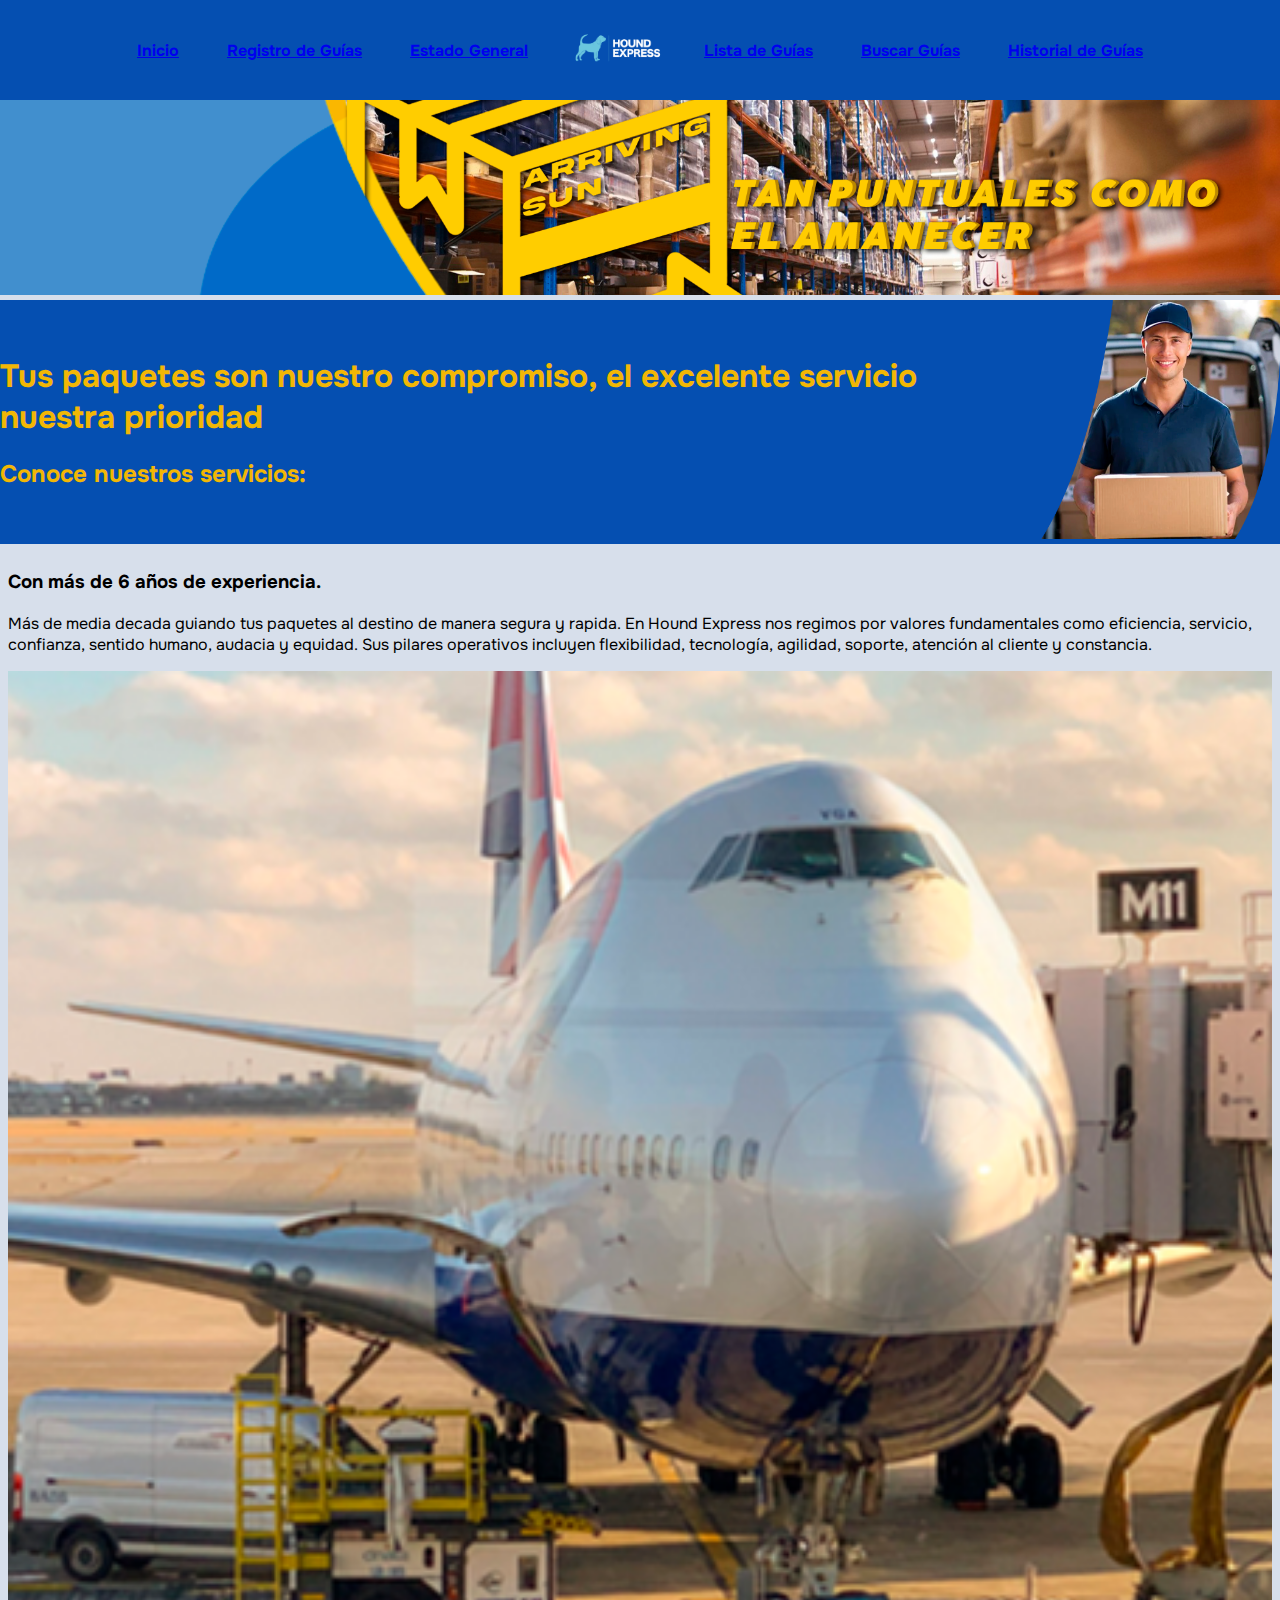
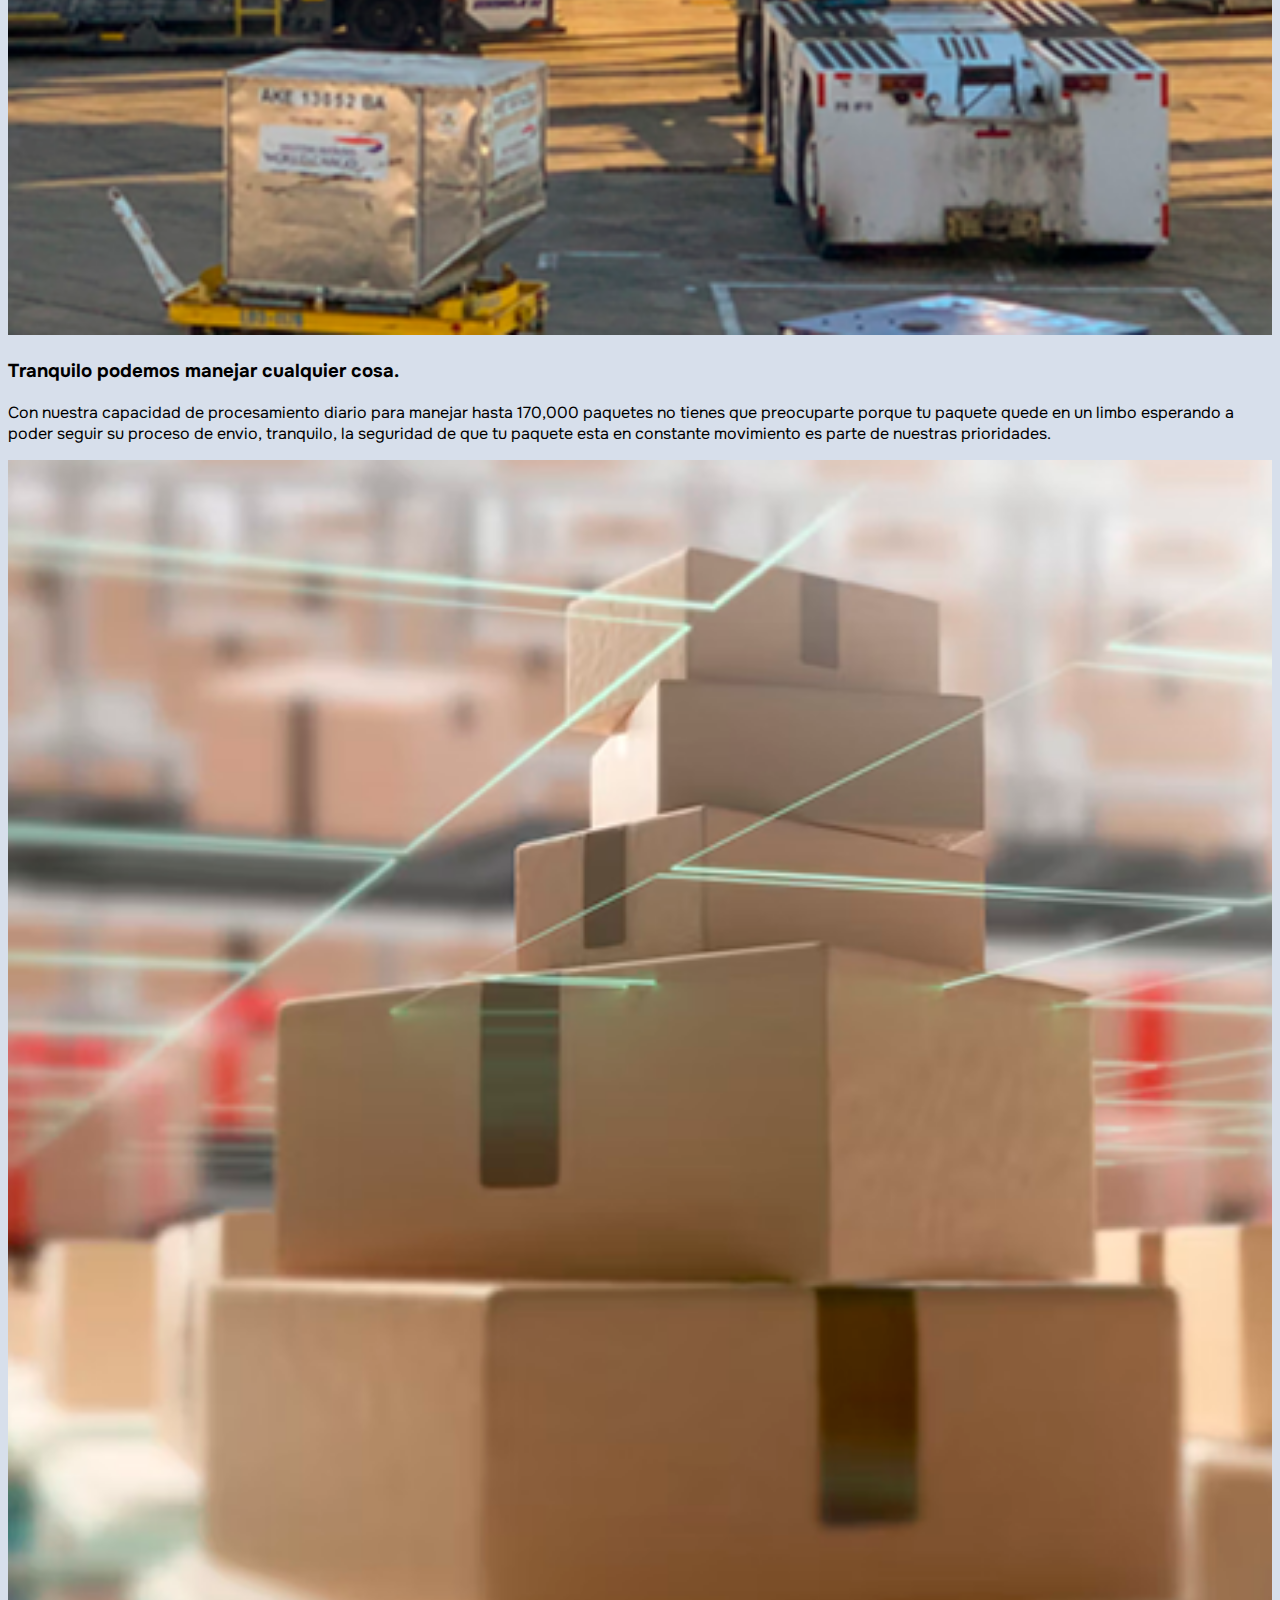
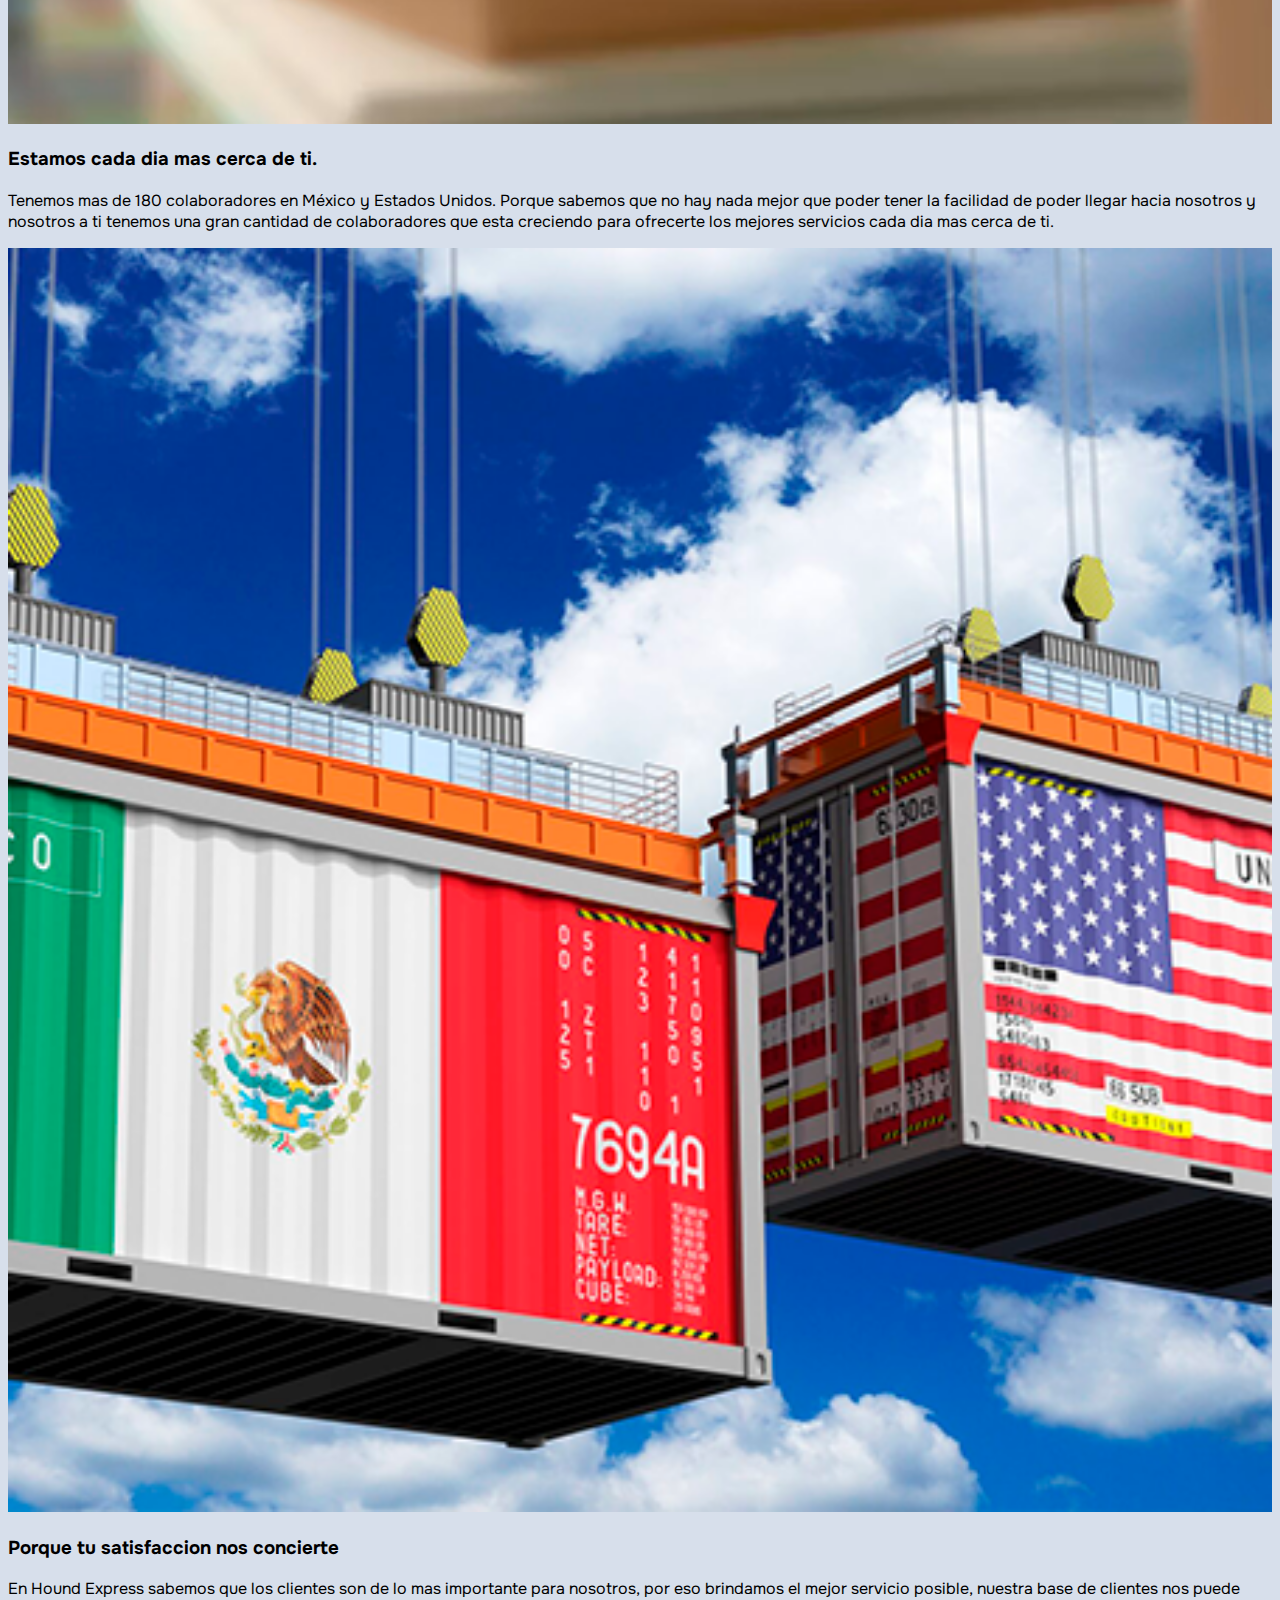
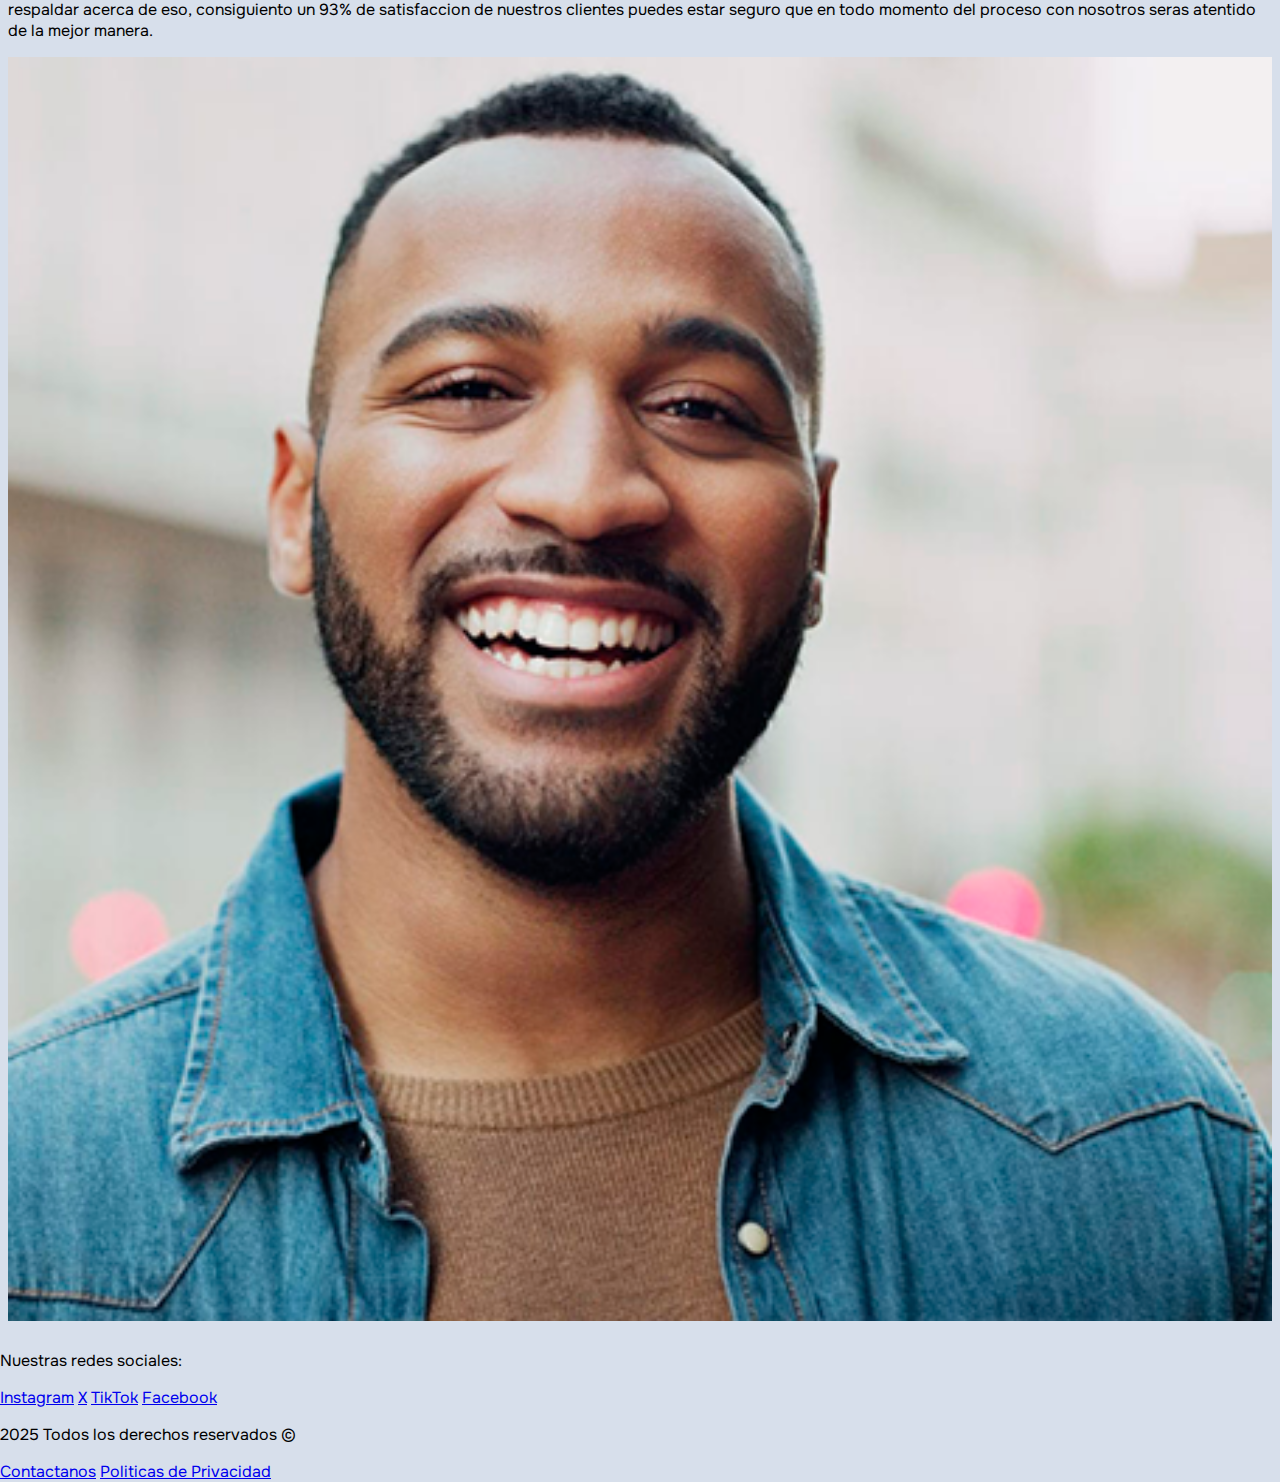
<file: index.html>
<!DOCTYPE html>
<html lang="es">
<head>
    <meta charset="UTF-8">
    <meta name="viewport" content="width=device-width, initial-scale=1.0">
    <link rel="preconnect" href="https://fonts.googleapis.com">
    <link rel="preconnect" href="https://fonts.gstatic.com" crossorigin>
    <link href="https://fonts.googleapis.com/css2?family=Onest:wght@100..900&family=Questrial&display=swap" rel="stylesheet">
    <link rel="stylesheet" href="css/main.css">
    <title>HoundExpress | Inicio</title>
</head>
<body>
    <header>
        <nav>
            <ul>
                <li><a href="index.html">Inicio</a></li>
                <li><a href="guideReg.html">Registro de Guías</a></li>
                <li><a href="genStatus.html">Estado General</a></li>
            </ul>
            <i><a href="index.html"><img src="img/logoLB-HE.png" alt="Hound Express Logo"></a></i>
            <ul>
                <li><a href="guideList.html">Lista de Guías</a></li>
                <li><a href="guideSearch.html">Buscar Guías</a></li>
                <li><a href="guideHistory.html">Historial de Guías</a></li>
            </ul>
        </nav>
    </header>
    <main>
        <div class="mainBanner">
            <img class="mainBanner__image" src="img/banner.png" alt="banner Arriving sun">
        </div>
        <section class="mainTitle">
            <div class="mainTitle__container">
                <div class="mainTitle__text">
                    <h1>Tus paquetes son nuestro compromiso, el excelente servicio nuestra prioridad</h1>
                    <h2>Conoce nuestros servicios:</h2>
                </div>
                <div class="imageContainer">
                    <img class="imageContainer__item" src="img/delivery-man.png" alt="owo">
                </div>
            </div>
        </section>
        <section class="mainContent">
            <article class="homeInfo">
                <div class="homeInfo__flexContainer">
                    <div class="homeInfo__textContainer">
                        <h3 class="homeInfo__title">Con más de 6 años de experiencia.</h3>
                        <p class="homeInfo__text">
                            Más de media decada guiando tus paquetes al destino de manera segura y rapida.
                            En Hound Express nos regimos por valores fundamentales como eficiencia, servicio, confianza, sentido humano, audacia y equidad. Sus pilares operativos incluyen flexibilidad, tecnología, agilidad, soporte, atención al cliente y constancia. </p>
                    </div>
                    <img src="img/aeroplane.png" alt="Avion con paquetes">
                </div>
            </article>
            <article class="homeInfo">
                <div class="homeInfo__flexContainer">
                    <div class="homeInfo__textContainer">
                        <h3 class="homeInfo__title">Tranquilo podemos manejar cualquier cosa.</h3>
                        <p class="homeInfo__text">Con nuestra capacidad de procesamiento diario para manejar hasta 170,000 paquetes no tienes que preocuparte porque tu paquete quede en un limbo esperando a poder seguir su proceso de envio, tranquilo, la seguridad de que tu paquete esta en constante movimiento es parte de nuestras prioridades.</p>
                    </div>
                    <img src="img/perform.png" alt="Paquetes en linea de transporte">
                </div>
            </article>
            <article class="homeInfo">
                <div class="homeInfo__flexContainer">
                    <div class="homeInfo__textContainer">
                        <h3 class="homeInfo__title">Estamos cada dia mas cerca de ti.</h3>
                        <p class="homeInfo__text">Tenemos mas de 180 colaboradores en México y Estados Unidos. Porque sabemos que no hay nada mejor que poder tener la facilidad de poder llegar hacia nosotros y nosotros a ti tenemos una gran cantidad de colaboradores que esta creciendo para ofrecerte los mejores servicios cada dia mas cerca de ti.</p>
                    </div>
                    <img src="img/mexico-usa.png" alt="Imagen de Mexico y USA">
                </div>
            </article>
            <article class="homeInfo">
                <div class="homeInfo__flexContainer">
                    <div class="homeInfo__textContainer">
                        <h3 class="homeInfo__title">Porque tu satisfaccion nos concierte</h3>
                        <p class="homeInfo__text">En Hound Express sabemos que los clientes son de lo mas importante para nosotros, por eso brindamos el mejor servicio posible, nuestra base de clientes nos puede respaldar acerca de eso, consiguiento un 93% de satisfaccion de nuestros clientes puedes estar seguro que en todo momento del proceso con nosotros seras atentido de la mejor manera.</p>
                    </div>
                    <img src="img/happy-client.png" alt="Persona Feliz">
                </div>
            </article>
        </section>
    </main>
    <footer>
        <div class="socialNetworks">
            <p>Nuestras redes sociales:</p>
            <a href="#">Instagram</a>
            <a href="#">X</a>
            <a href="#">TikTok</a>
            <a href="#">Facebook</a>
        </div>
        <p>2025 Todos los derechos reservados &copy;</p>
        <div class="contactUs">
            <a href="#">Contactanos</a>
            <a href="#">Politicas de Privacidad</a>
        </div>
    </footer>
</body>
</html>
</file>
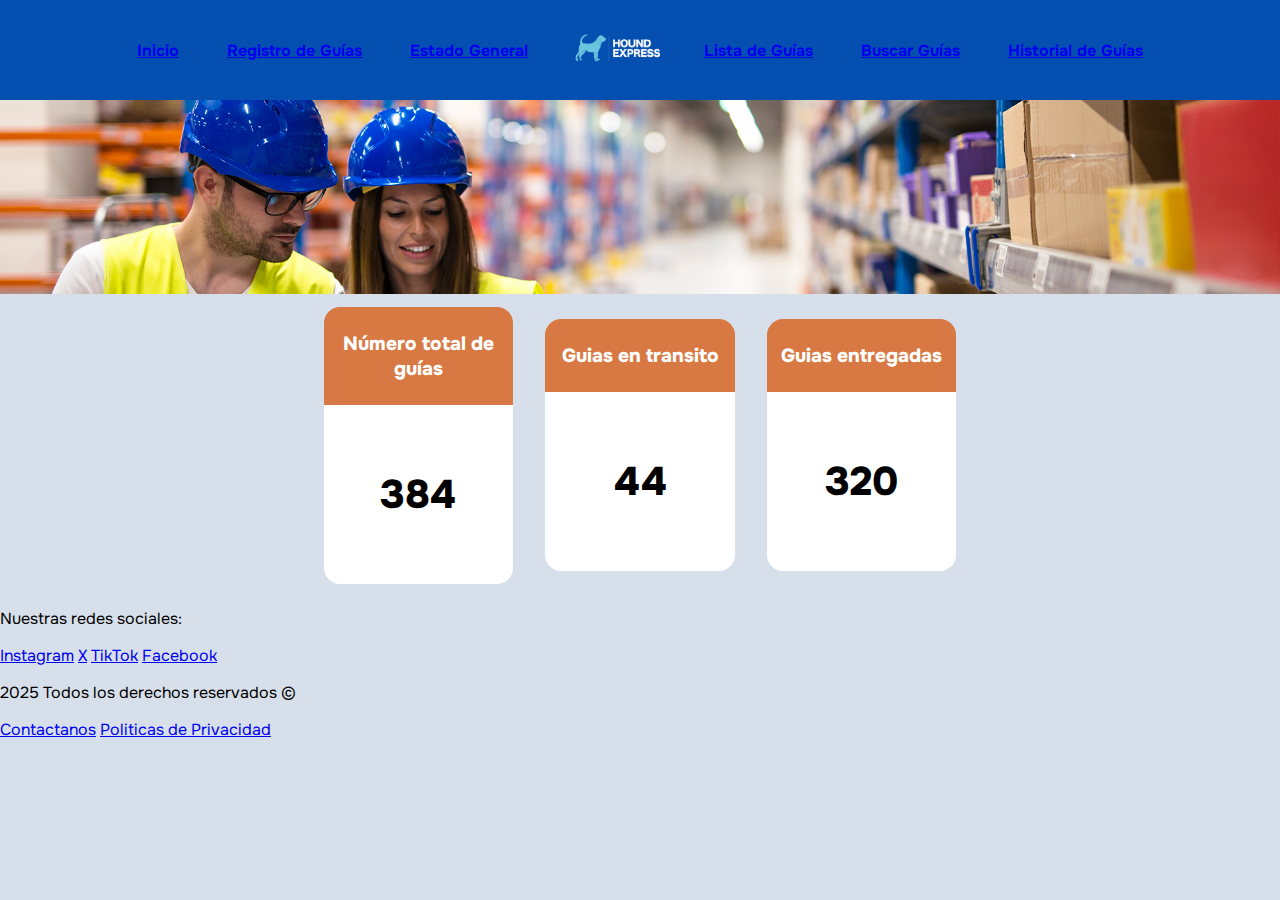
<file: genStatus.html>
<!DOCTYPE html>
<html lang="es">
<head>
    <meta charset="UTF-8">
    <meta name="viewport" content="width=device-width, initial-scale=1.0">
    <link rel="preconnect" href="https://fonts.googleapis.com">
    <link rel="preconnect" href="https://fonts.gstatic.com" crossorigin>
    <link href="https://fonts.googleapis.com/css2?family=Onest:wght@100..900&family=Questrial&display=swap" rel="stylesheet">
    <link rel="stylesheet" href="css/main.css">
    <title> Hound Express | Estado General</title>
</head>
<body>
    <header>
        <nav>
            <ul>
                <li><a href="index.html">Inicio</a></li>
                <li><a href="guideReg.html">Registro de Guías</a></li>
                <li><a href="genStatus.html">Estado General</a></li>
            </ul>
            <i><a href="index.html"><img src="img/logoLB-HE.png" alt="Hound Express Logo"></a></i>
            <ul>
                <li><a href="guideList.html">Lista de Guías</a></li>
                <li><a href="guideSearch.html">Buscar Guías</a></li>
                <li><a href="guideHistory.html">Historial de Guías</a></li>
            </ul>
        </nav>
    </header>
    <main>
        <div class="mainBanner">
            <img class="mainBanner__image" src="img/guideStatus-banner.png" alt="banner Arriving sun">
        </div>
        <section class="mainContent">
            <section>
                <div class="mainItemsContainer">
                    <div class="mainItem">
                        <div class="mainItem__title"><p>Número total de guías</p></div>
                        <div class="mainItem__info"><p>384</p></div>
                    </div>
                    <div class="mainItem">
                        <div class="mainItem__title"><p>Guias en transito</p></div>
                        <div class="mainItem__info"><p>44</p></div>
                    </div>
                    <div class="mainItem">
                        <div class="mainItem__title"><p>Guias entregadas</p></div>
                        <div class="mainItem__info"><p>320</p></div>
                    </div>
                </div>
            </section>
        </section>
    </main>
    <footer>
        <div class="socialNetworks">
            <p>Nuestras redes sociales:</p>
            <a href="#">Instagram</a>
            <a href="#">X</a>
            <a href="#">TikTok</a>
            <a href="#">Facebook</a>
        </div>
        <p>2025 Todos los derechos reservados &copy;</p>
        <div class="contactUs">
            <a href="#">Contactanos</a>
            <a href="#">Politicas de Privacidad</a>
        </div>
    </footer>
</body>
</html>
</file>
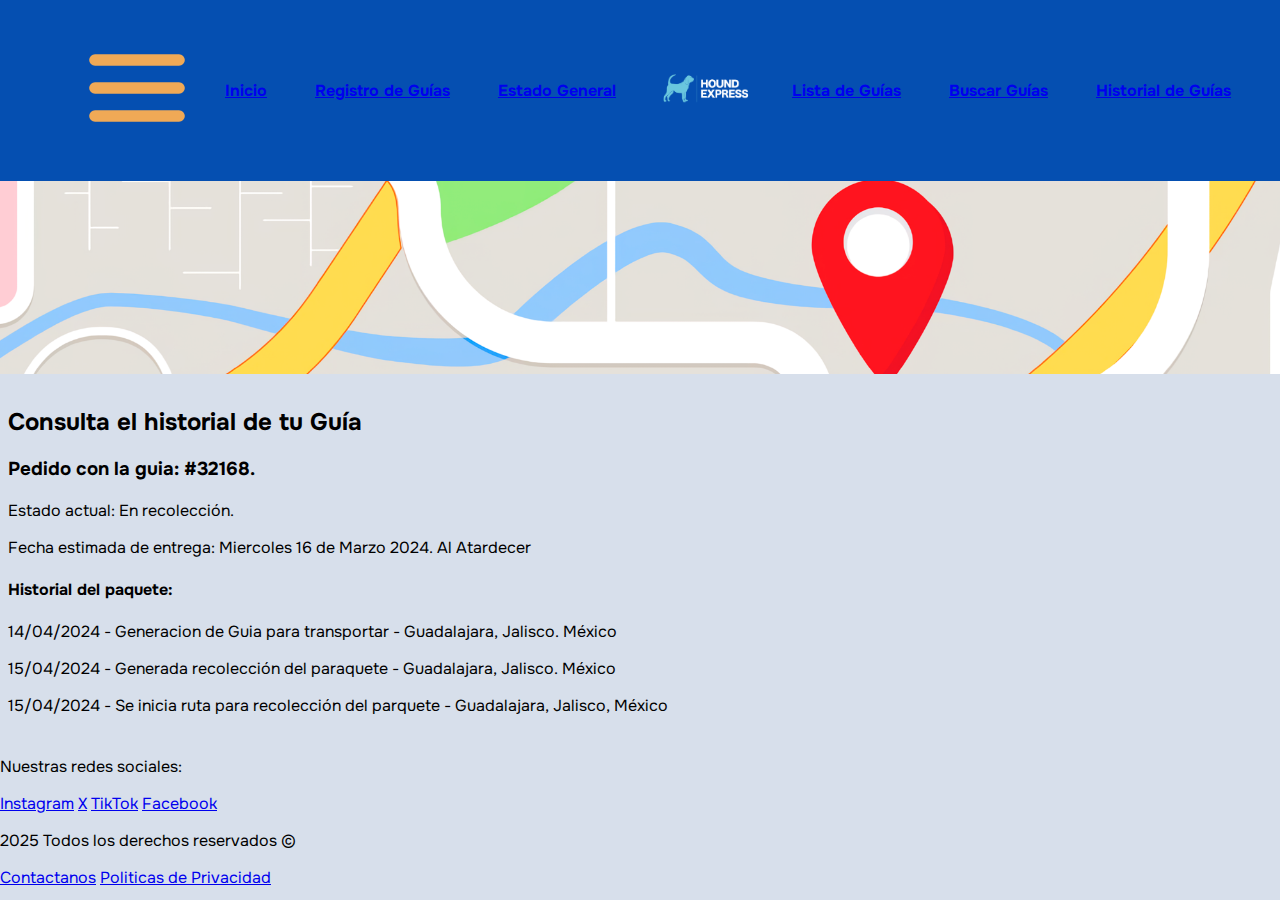
<file: guideHistory.html>
<!DOCTYPE html>
<html lang="es">
<head>
    <meta charset="UTF-8">
    <meta name="viewport" content="width=device-width, initial-scale=1.0">
    <link rel="preconnect" href="https://fonts.googleapis.com">
    <link rel="preconnect" href="https://fonts.gstatic.com" crossorigin>
    <link href="https://fonts.googleapis.com/css2?family=Onest:wght@100..900&family=Questrial&display=swap" rel="stylesheet">
    <link rel="stylesheet" href="css/main.css">
    <script src="js/script.js" defer></script>
    <title>Hound Express | Historial de Guía</title>
</head>
<body>
    <header>
        <nav>
            <i><img class="menuIcon" src="img/menu.svg" alt="Icono menu"></i>
            <ul>
                <li><a href="index.html">Inicio</a></li>
                <li><a href="guideReg.html">Registro de Guías</a></li>
                <li><a href="genStatus.html">Estado General</a></li>
            </ul>
            <i><a href="index.html"><img src="img/logoLB-HE.png" alt="Hound Express Logo"></a></i>
            <ul>
                <li><a href="guideList.html">Lista de Guías</a></li>
                <li><a href="guideSearch.html">Buscar Guías</a></li>
                <li><a href="guideHistory.html">Historial de Guías</a></li>
            </ul>
        </nav>
    </header>
    <main>
        <div class="mainBanner">
            <img class="mainBanner__image" src="img/guideHistory-banner.png" alt="Historial de Guías Banner">
        </div>
        <section class="mainContent">
            <div class="guideHistoryContainer">
                <h2>Consulta el historial de tu Guía</h2>
                <h3>Pedido con la guia: #32168.</h3>
                <p>Estado actual: <span class="guideTracker">En recolección.</span></p>
                <P>Fecha estimada de entrega: <span class="guideETA">Miercoles 16 de Marzo 2024. Al Atardecer</span></p>
                <h4>Historial del paquete:</h4>
                <p>14/04/2024 - Generacion de Guia para transportar - Guadalajara, Jalisco. México</p>
                <p>15/04/2024 - Generada recolección del paraquete - Guadalajara, Jalisco. México</p>
                <p>15/04/2024 - Se inicia ruta para recolección del parquete - Guadalajara, Jalisco, México</p>
            </div>
        </section>
    </main>
    <footer>
        <div class="socialNetworks">
            <p>Nuestras redes sociales:</p>
            <a href="#">Instagram</a>
            <a href="#">X</a>
            <a href="#">TikTok</a>
            <a href="#">Facebook</a>
        </div>
        <p>2025 Todos los derechos reservados &copy;</p>
        <div class="contactUs">
            <a href="#">Contactanos</a>
            <a href="#">Politicas de Privacidad</a>
        </div>
    </footer>
</body>
</html>
</file>
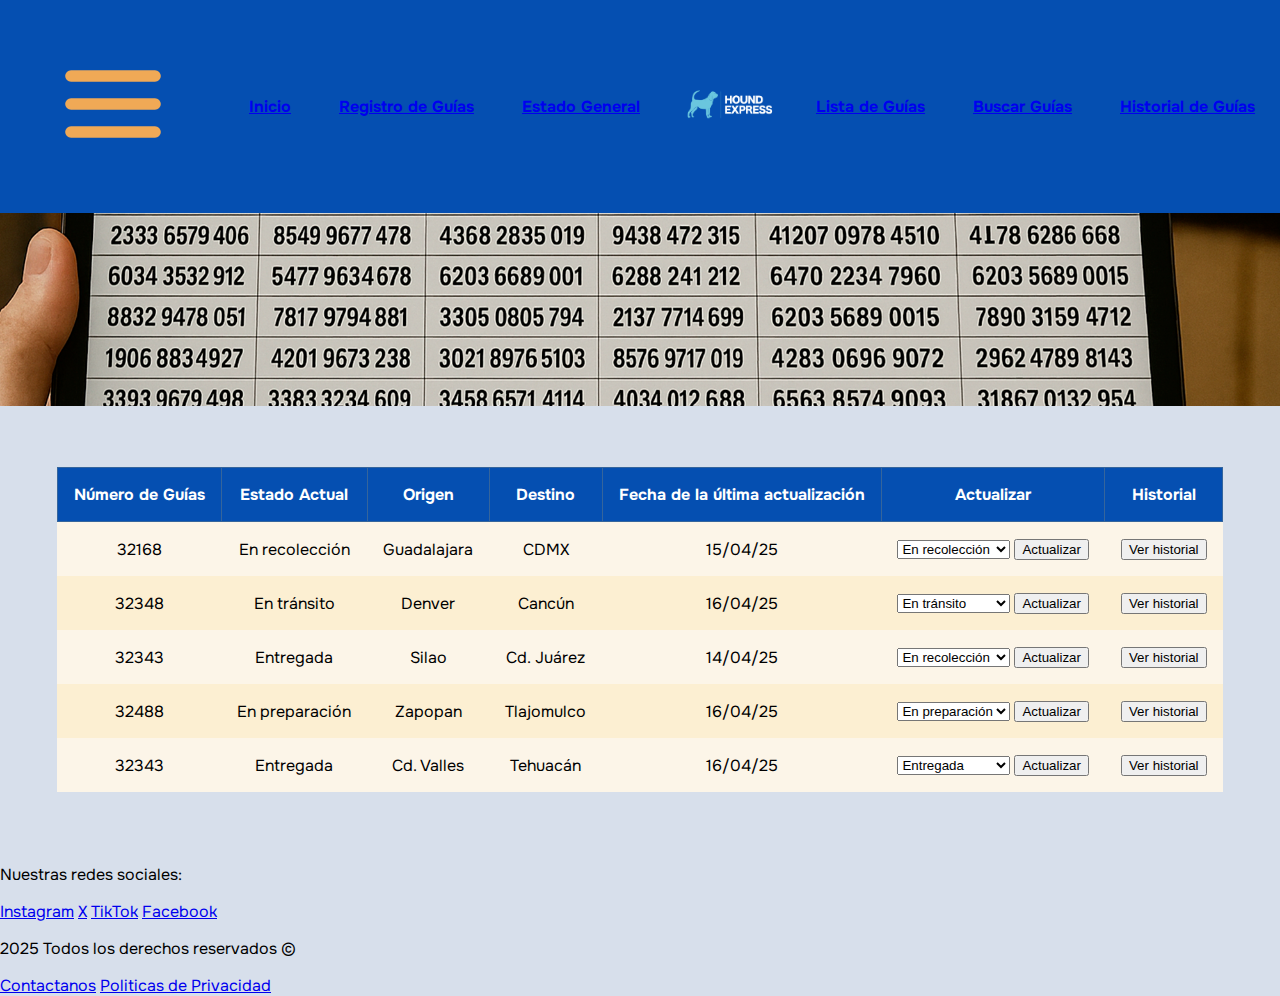
<file: guideList.html>
<!DOCTYPE html>
<html lang="es">
<head>
    <meta charset="UTF-8">
    <meta name="viewport" content="width=device-width, initial-scale=1.0">
    <link rel="preconnect" href="https://fonts.googleapis.com">
    <link rel="preconnect" href="https://fonts.gstatic.com" crossorigin>
    <link href="https://fonts.googleapis.com/css2?family=Onest:wght@100..900&family=Questrial&display=swap" rel="stylesheet">
    <link rel="stylesheet" href="css/main.css">
    <title>Hound Express | Lista de Guias</title>
</head>
<body>
    <header>
        <nav>
            <ul>
                <i><img class="menuIcon" src="img/menu.svg" alt="Icono menu"></i>
                <li><a href="index.html">Inicio</a></li>
                <li><a href="guideReg.html">Registro de Guías</a></li>
                <li><a href="genStatus.html">Estado General</a></li>
            </ul>
            <i><a href="index.html"><img src="img/logoLB-HE.png" alt="Hound Express Logo"></a></i>
            <ul>
                <li><a href="guideList.html">Lista de Guías</a></li>
                <li><a href="guideSearch.html">Buscar Guías</a></li>
                <li><a href="guideHistory.html">Historial de Guías</a></li>
            </ul>
        </nav>
    </header>
    <main>
        <div class="mainBanner">
            <img class="mainBanner__image" src="img/guidelist-banner.png" alt="Banner de Lista de Guías">
        </div>
        <section class="mainContent">
            <section class="guideTable">
                <table>
                    <tr>
                        <th>Número de Guías</th>
                        <th>Estado Actual</th>
                        <th>Origen</th>
                        <th>Destino</th>
                        <th>Fecha de la última actualización</th>
                        <th>Actualizar</th>
                        <th>Historial</th>
                    </tr>
            
                    <tr>
                        <td>32168</td>
                        <td>En recolección</td>
                        <td>Guadalajara</td>
                        <td>CDMX</td>
                        <td>15/04/25</td>
                        <td>
                            <form>
                                <select name="estado" class="selectEstado">
                                    <option>En recolección</option>
                                    <option>En tránsito</option>
                                    <option>En preparación</option>
                                    <option>Entregada</option>
                                </select>
                                <button type="submit">Actualizar</button>
                            </form>
                        </td>
                        <td><button>Ver historial</button></td>
                    </tr>
            
                    <tr>
                        <td>32348</td>
                        <td>En tránsito</td>
                        <td>Denver</td>
                        <td>Cancún</td>
                        <td>16/04/25</td>
                        <td>
                            <form>
                                <select name="estado" class="selectEstado">
                                    <option>En recolección</option>
                                    <option selected>En tránsito</option>
                                    <option>En preparación</option>
                                    <option>Entregada</option>
                                </select>
                                <button type="submit">Actualizar</button>
                            </form>
                        </td>
                        <td><button>Ver historial</button></td>
                    </tr>
            
                    <tr>
                        <td>32343</td>
                        <td>Entregada</td>
                        <td>Silao</td>
                        <td>Cd. Juárez</td>
                        <td>14/04/25</td>
                        <td>
                            <form>
                                <select name="estado" class="selectEstado">
                                    <option>En recolección</option>
                                    <option>En tránsito</option>
                                    <option>En preparación</option>
                                    <option>Entregada</option>
                                </select>
                                <button type="submit">Actualizar</button>
                            </form>
                        </td>
                        <td><button>Ver historial</button></td>
                    </tr>
            
                    <tr>
                        <td>32488</td>
                        <td>En preparación</td>
                        <td>Zapopan</td>
                        <td>Tlajomulco</td>
                        <td>16/04/25</td>
                        <td>
                            <form>
                                <select name="estado" class="selectEstado">
                                    <option>En recolección</option>
                                    <option>En tránsito</option>
                                    <option selected>En preparación</option>
                                    <option>Entregada</option>
                                </select>
                                <button type="submit">Actualizar</button>
                            </form>
                        </td>
                        <td><button>Ver historial</button></td>
                    </tr>
            
                    <tr>
                        <td>32343</td>
                        <td>Entregada</td>
                        <td>Cd. Valles</td>
                        <td>Tehuacán</td>
                        <td>16/04/25</td>
                        <td>
                            <form>
                                <select name="estado" class="selectEstado">
                                    <option>En recolección</option>
                                    <option>En tránsito</option>
                                    <option>En preparación</option>
                                    <option selected>Entregada</option>
                                </select>
                                <button type="submit">Actualizar</button>
                            </form>
                        </td>
                        <td><button>Ver historial</button></td>
                    </tr>
            
                </table>
            </section>
            
        </section>
    </main>
    <footer>
        <div class="socialNetworks">
            <p>Nuestras redes sociales:</p>
            <a href="#">Instagram</a>
            <a href="#">X</a>
            <a href="#">TikTok</a>
            <a href="#">Facebook</a>
        </div>
        <p>2025 Todos los derechos reservados &copy;</p>
        <div class="contactUs">
            <a href="#">Contactanos</a>
            <a href="#">Politicas de Privacidad</a>
        </div>
    </footer>
</body>
</html>
</file>
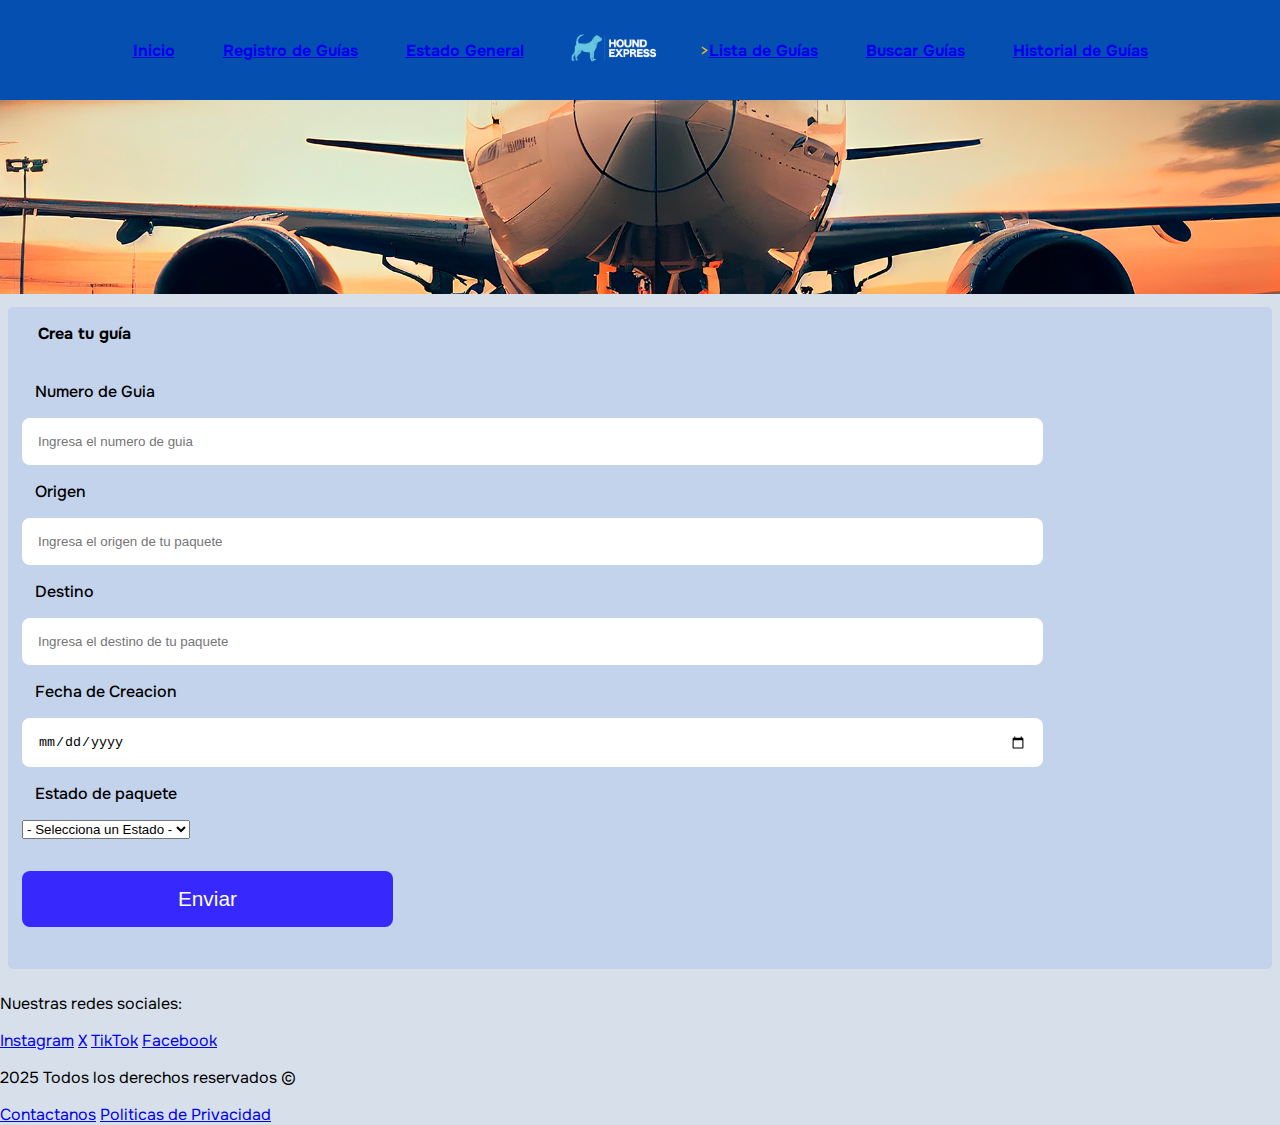
<file: guideReg.html>
<!DOCTYPE html>
<html lang="es">
<head>
    <meta charset="UTF-8">
    <meta name="viewport" content="width=device-width, initial-scale=1.0">
    <link rel="preconnect" href="https://fonts.googleapis.com">
    <link rel="preconnect" href="https://fonts.gstatic.com" crossorigin>
    <link href="https://fonts.googleapis.com/css2?family=Onest:wght@100..900&family=Questrial&display=swap" rel="stylesheet">
    <link rel="stylesheet" href="css/main.css">
    <title>Hound Express | Registro de Guías</title>
</head>
<body>
    <header>
        <nav>
            <ul>
                <li><a href="index.html">Inicio</a></li>
                <li><a href="guideReg.html">Registro de Guías</a></li>
                <li><a href="genStatus.html">Estado General</a></li>
            </ul>
            <i><a href="index.html"><img src="img/logoLB-HE.png" alt="Hound Express Logo"></a></i>>
            <ul>
                <li><a href="guideList.html">Lista de Guías</a></li>
                <li><a href="guideSearch.html">Buscar Guías</a></li>
                <li><a href="guideHistory.html">Historial de Guías</a></li>
            </ul>
        </nav>
    </header>
    <main>
        <div class="mainBanner">
            <img class="mainBanner__image" src="img/guideCreation-banner.png" alt="banner creacion de guias">
        </div>
        <section class="mainContent">
            <section class="createGuide">
                <form class="createGuide__form">
                    <fieldset class="createGuide__formBody">
                        <legend class="formBody__title">Crea tu guía</legend>
                        <div class="formBody__inputContainer" id="packetNumber">
                            <label class="formBody__inputLabel" for="guideNumber">Numero de Guia</label>
                            <input class="formBody__inputUser" type="number" id="guideNumber" name="guideNumberReceived" placeholder="Ingresa el numero de guia" title="Ingresa numero de guia" required>
                        </div>
                        <div class="formBody__inputContainer" id="packetFrom">
                            <label class="formBody__inputLabel" for="guideFrom">Origen</label>
                            <input class="formBody__inputUser" type="text" id="guideFrom" name="guideFromReceived" placeholder="Ingresa el origen de tu paquete" title="Ingresa el origen del paquete" required>
                        </div>
                        <div class="formBody__inputContainer" id="packetTo">
                            <label class="formBody__inputLabel" for="guideTo">Destino</label>
                            <input class="formBody__inputUser" type="text" id="guideTo" name="guideToReceived" placeholder="Ingresa el destino de tu paquete" title="Ingresa destino del paquete" required>
                        </div>
                        <div class="formBody__inputContainer" id="packetDate">
                            <label class="formBody__inputLabel" for="guideDate">Fecha de Creacion</label>
                            <input class="formBody__inputUser" type="date" id="guideDate" name="guideDateReceived" required>
                        </div>
                        <div class="formBody__inputContainer" id="packetStatus">
                            <label class="formBody__inputLabel" for="guideStatus">Estado de paquete</label>
                            <select class="formBody__select" name="status" id="guideStatus" required>
                                <option value="default">- Selecciona un Estado -</option>
                                <option value="generada">Generada</option>
                                <option value="preparacion">En preparacion</option>
                                <option value="transito">En Transito</option>
                                <option value="entregada">Entregada</option>
                            </select>
                        </div>
                        <div>
                            <input class="formBody__submitButton" type="submit" value="Enviar">
                        </div>
                    </fieldset>
                </form>
            </section>
        </section>
    </main>
    <footer>
        <div class="socialNetworks">
            <p>Nuestras redes sociales:</p>
            <a href="#">Instagram</a>
            <a href="#">X</a>
            <a href="#">TikTok</a>
            <a href="#">Facebook</a>
        </div>
        <p>2025 Todos los derechos reservados &copy;</p>
        <div class="contactUs">
            <a href="#">Contactanos</a>
            <a href="#">Politicas de Privacidad</a>
        </div>
    </footer>
</body>
</html>
</file>
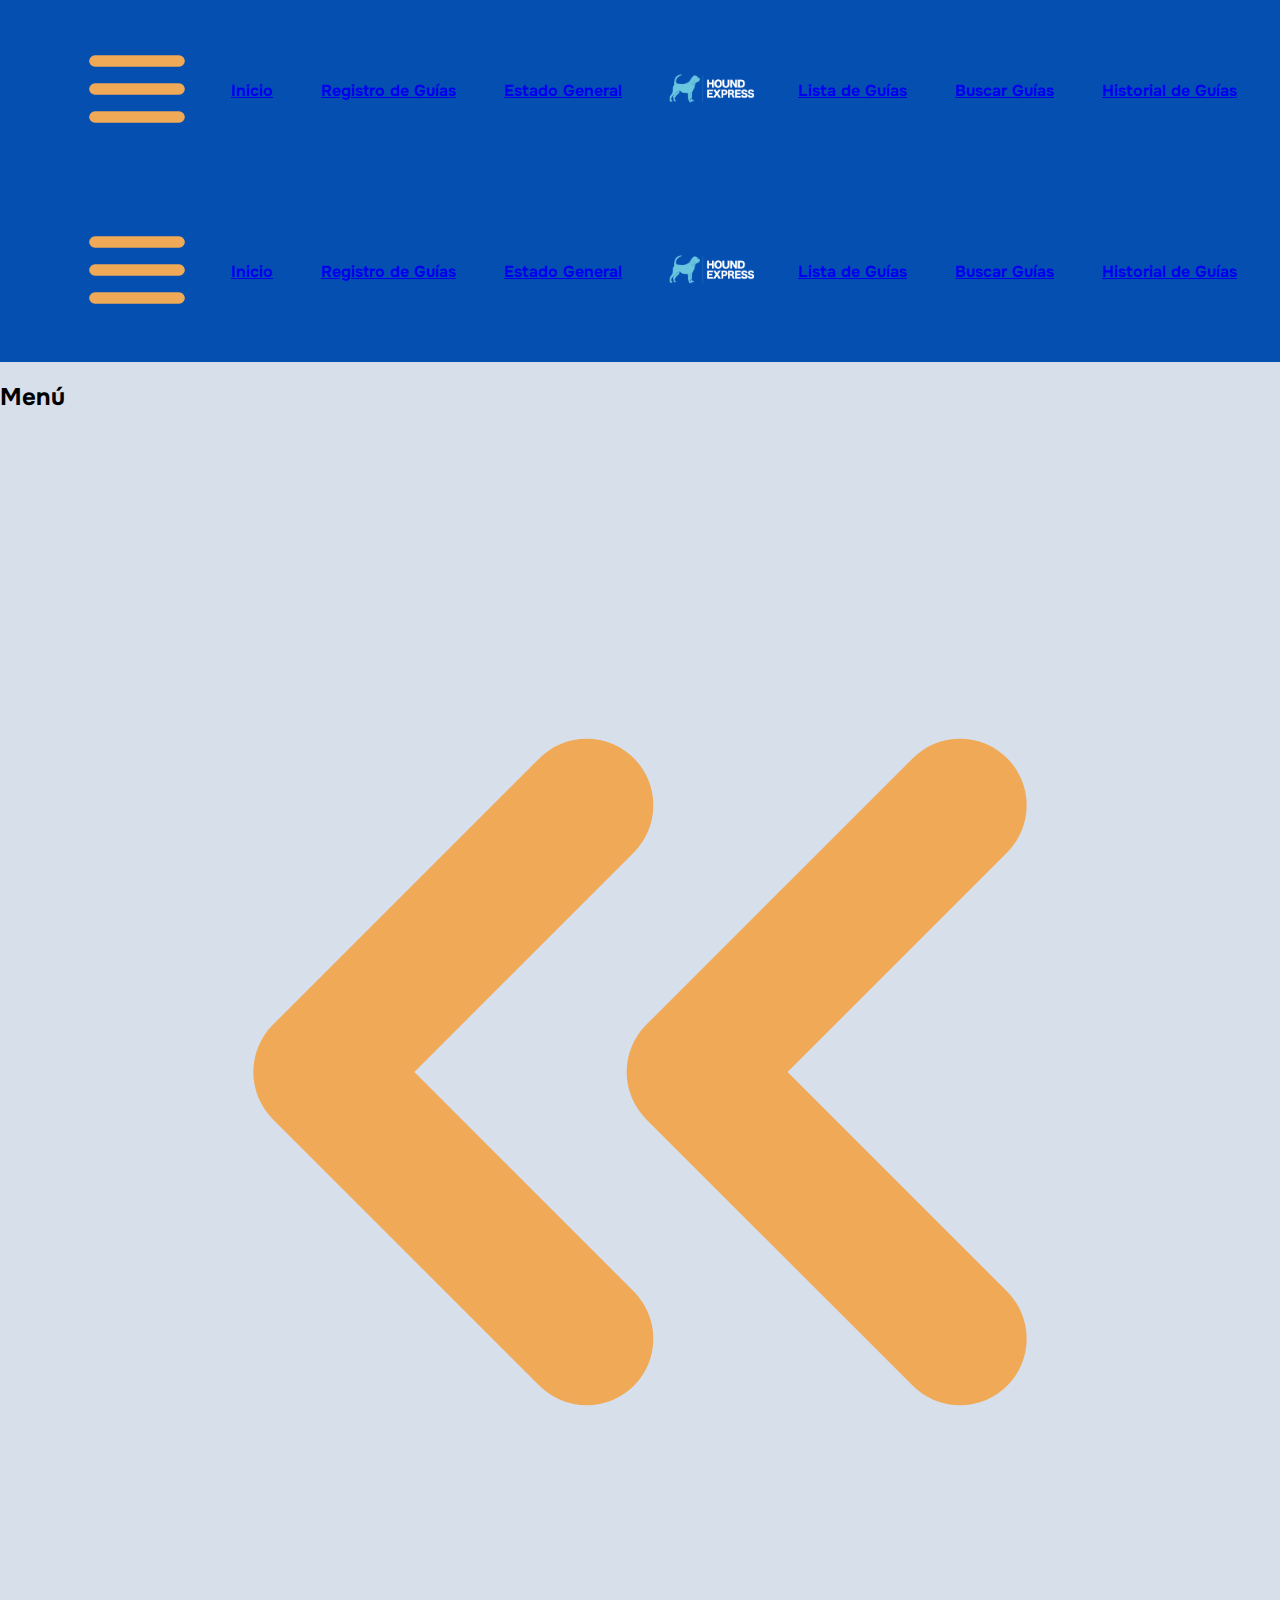
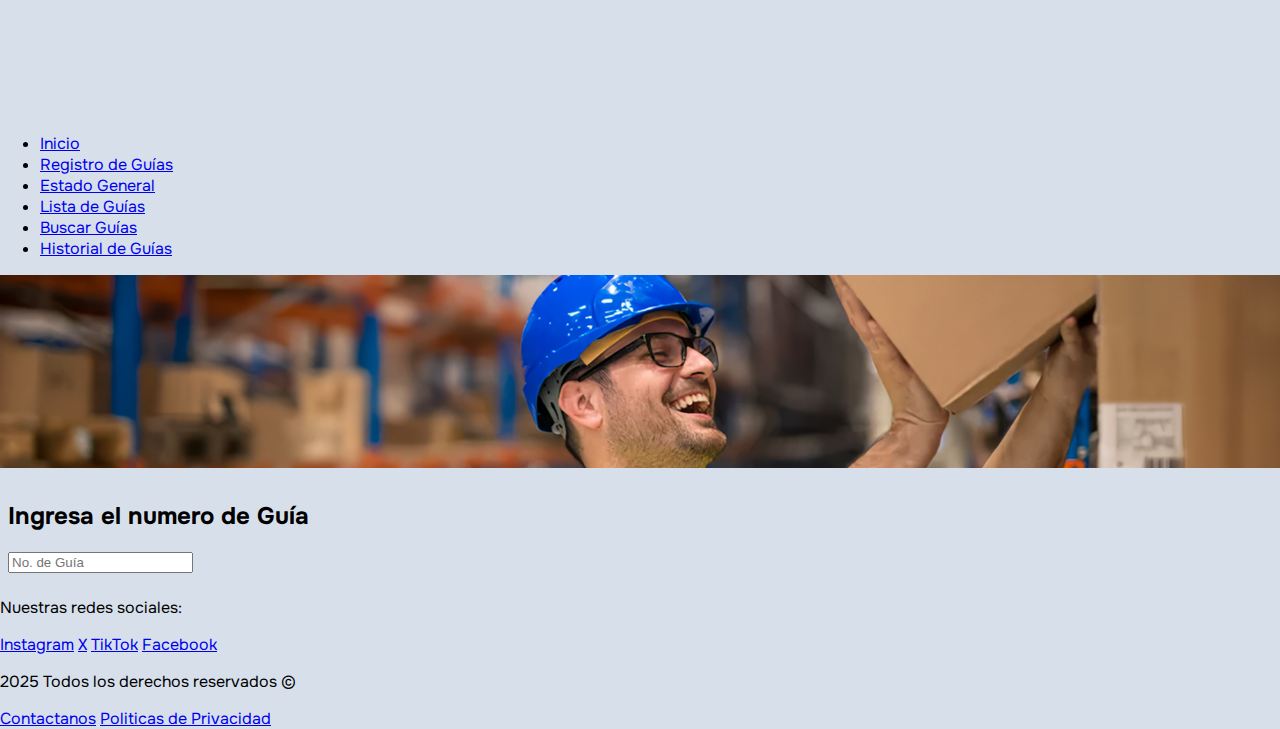
<file: guideSearch.html>
<!DOCTYPE html>
<html lang="es">
<head>
    <meta charset="UTF-8">
    <meta name="viewport" content="width=device-width, initial-scale=1.0">
    <link rel="preconnect" href="https://fonts.googleapis.com">
    <link rel="preconnect" href="https://fonts.gstatic.com" crossorigin>
    <link href="https://fonts.googleapis.com/css2?family=Onest:wght@100..900&family=Questrial&display=swap" rel="stylesheet">
    <link rel="stylesheet" href="css/main.css">
    <script src="js/script.js" defer></script>
    <title>Hound Express | Buscar Guia</title>
</head>
<body>
    <header>
        <nav>
            <button class="menuIcon" style="background: none; border: none; cursor: pointer;">
                <img src="img/menu.svg" alt="Icono menú">
            </button>
            <ul>
                <li><a href="index.html">Inicio</a></li>
                <li><a href="guideReg.html">Registro de Guías</a></li>
                <li><a href="genStatus.html">Estado General</a></li>
            </ul>
            <i><a href="index.html"><img src="img/logoLB-HE.png" alt="Hound Express Logo"></a></i>
            <ul>
                <li><a href="guideList.html">Lista de Guías</a></li>
                <li><a href="guideSearch.html">Buscar Guías</a></li>
                <li><a href="guideHistory.html">Historial de Guías</a></li>
            </ul>
        </nav>
    </header>
    <body>
        <header>
            <nav>
                <button class="menuIcon" style="background: none; border: none; cursor: pointer;">
                    <img src="img/menu.svg" alt="Icono menú">
                </button>
                <ul>
                    <li><a href="index.html">Inicio</a></li>
                    <li><a href="guideReg.html">Registro de Guías</a></li>
                    <li><a href="genStatus.html">Estado General</a></li>
                </ul>
                <i><a href="index.html"><img src="img/logoLB-HE.png" alt="Hound Express Logo"></a></i>
                <ul>
                    <li><a href="guideList.html">Lista de Guías</a></li>
                    <li><a href="guideSearch.html">Buscar Guías</a></li>
                    <li><a href="guideHistory.html">Historial de Guías</a></li>
                </ul>
            </nav>
        </header>
        <main>
            <section class="mobileMenu despegableMenu--active">
                <div class="titleContainer">
                    <h2>Menú</h2>
                    <i class="closeIcon"><img src="img/chevrons-left.svg" alt="Icono cerrar"></i>
                </div>
                <ul>
                    <li><a href="index.html">Inicio</a></li>
                    <li><a href="guideReg.html">Registro de Guías</a></li>
                    <li><a href="genStatus.html">Estado General</a></li>
                    <li><a href="guideList.html">Lista de Guías</a></li>
                    <li><a href="guideSearch.html">Buscar Guías</a></li>
                    <li><a href="guideHistory.html">Historial de Guías</a></li>
                </ul>
            </section>
        <div class="mainBanner">
            <img class="mainBanner__image" src="img/guideSearch-banner.png" alt="Banner de Buscar Guías">
        </div>
        <section class="mainContent">
            <div class="searchContainer">
                <h2>Ingresa el numero de Guía</h2>
                <input type="text" placeholder="No. de Guía" class="searchInput">
            </div>
        </section>
    </main>
    <footer>
        <div class="socialNetworks">
            <p>Nuestras redes sociales:</p>
            <a href="#">Instagram</a>
            <a href="#">X</a>
            <a href="#">TikTok</a>
            <a href="#">Facebook</a>
        </div>
        <p>2025 Todos los derechos reservados &copy;</p>
        <div class="contactUs">
            <a href="#">Contactanos</a>
            <a href="#">Politicas de Privacidad</a>
        </div>
    </footer>
</body>
</html>
</file>
<file: css/main.css>
html {
  font-family: "Onest", sans-serif;
}

img {
  width: 100%;
}

body {
  margin: 0;
  background-color: #d7dfeb;
  padding: 0;
}

header {
  background-color: #054fb1;
  color: #F2CB05;
}
header nav {
  display: flex;
  align-items: center;
  justify-content: center;
  box-sizing: border-box;
  flex-direction: row;
}
header img {
  width: 7rem;
  padding: 2rem;
}
header li {
  list-style: none;
  font-weight: 700;
}
header ul {
  display: flex;
  align-items: center;
  justify-content: center;
  box-sizing: border-box;
  flex-direction: row;
  padding: 0;
  gap: 3rem;
}

main .mainBanner {
  padding: 0;
  margin: 0;
  height: 100%;
}
main .mainTitle {
  background-color: #054fb1;
  margin: 0;
}
main .mainTitle__text {
  color: #F2B705;
}
main .mainTitle__container {
  padding: 0;
  display: flex;
  align-items: center;
  justify-content: space-around;
  box-sizing: border-box;
  flex-direction: row;
}
main .mainTitle__container .imageContainer {
  padding: 0;
  height: auto;
}
main .mainTitle__container .imageContainer__item {
  width: 15rem;
  height: 100%;
}
main .mainContent {
  padding: 0.5rem;
}
main .mainContent .guideTable {
  display: flex;
  align-items: center;
  justify-content: center;
  box-sizing: border-box;
  flex-direction: row;
  padding: 3rem;
}
main .mainContent .guideTable table {
  border-collapse: collapse;
  text-align: center;
}
main .mainContent .guideTable td {
  padding: 1rem;
}
main .mainContent .guideTable th {
  background-color: #054fb1;
  color: #ffffff;
  padding: 1rem;
  border: 1px solid #35659c;
}
main .mainContent .guideTable tr:nth-child(odd) {
  background-color: #fcefd2;
}
main .mainContent .guideTable tr:nth-child(even) {
  background-color: #fcf5e8;
}
main .mainContent .createGuide__form {
  background-color: #c3d3eb;
  border-radius: 0.3rem;
}
main .mainContent .createGuide__formBody {
  border: none;
}
main .mainContent .createGuide__formBody .formBody__title {
  font-weight: 700;
  padding: 1rem;
}
main .mainContent .createGuide__formBody .formBody__title html {
  font-family: "Onest", sans-serif;
}
main .mainContent .createGuide__formBody .formBody__title img {
  width: 100%;
}
main .mainContent .createGuide__formBody .formBody__title body {
  margin: 0;
  background-color: #d7dfeb;
  padding: 0;
}
main .mainContent .createGuide__formBody .formBody__title header {
  background-color: #054fb1;
  color: #F2CB05;
}
main .mainContent .createGuide__formBody .formBody__title header nav {
  display: flex;
  align-items: center;
  justify-content: center;
  box-sizing: border-box;
  flex-direction: row;
}
main .mainContent .createGuide__formBody .formBody__title header img {
  width: 7rem;
  padding: 2rem;
}
main .mainContent .createGuide__formBody .formBody__title header li {
  list-style: none;
  font-weight: 700;
}
main .mainContent .createGuide__formBody .formBody__title header ul {
  display: flex;
  align-items: center;
  justify-content: center;
  box-sizing: border-box;
  flex-direction: row;
  padding: 0;
  gap: 3rem;
}
main .mainContent .createGuide__formBody .formBody__title main .mainBanner {
  padding: 0;
  margin: 0;
  height: 100%;
}
main .mainContent .createGuide__formBody .formBody__title main .mainTitle {
  background-color: #054fb1;
  margin: 0;
}
main .mainContent .createGuide__formBody .formBody__title main .mainTitle__text {
  color: #F2B705;
}
main .mainContent .createGuide__formBody .formBody__title main .mainTitle__container {
  padding: 0;
  display: flex;
  align-items: center;
  justify-content: space-around;
  box-sizing: border-box;
  flex-direction: row;
}
main .mainContent .createGuide__formBody .formBody__title main .mainTitle__container .imageContainer {
  padding: 0;
  height: auto;
}
main .mainContent .createGuide__formBody .formBody__title main .mainTitle__container .imageContainer__item {
  width: 15rem;
  height: 100%;
}
main .mainContent .createGuide__formBody .formBody__title main .mainContent {
  padding: 0.5rem;
}
main .mainContent .createGuide__formBody .formBody__title main .mainContent .guideTable {
  display: flex;
  align-items: center;
  justify-content: center;
  box-sizing: border-box;
  flex-direction: row;
  padding: 3rem;
}
main .mainContent .createGuide__formBody .formBody__title main .mainContent .guideTable table {
  border-collapse: collapse;
  text-align: center;
}
main .mainContent .createGuide__formBody .formBody__title main .mainContent .guideTable td {
  padding: 1rem;
}
main .mainContent .createGuide__formBody .formBody__title main .mainContent .guideTable th {
  background-color: #054fb1;
  color: #ffffff;
  padding: 1rem;
  border: 1px solid #35659c;
}
main .mainContent .createGuide__formBody .formBody__title main .mainContent .guideTable tr:nth-child(odd) {
  background-color: #fcefd2;
}
main .mainContent .createGuide__formBody .formBody__title main .mainContent .guideTable tr:nth-child(even) {
  background-color: #fcf5e8;
}
main .mainContent .createGuide__formBody .formBody__title main .mainContent .createGuide__form {
  background-color: #b0c1d8;
}
main .mainContent .createGuide__formBody .formBody__title main .mainContent .createGuide__formBody {
  border: none;
}
main .mainContent .createGuide__formBody .formBody__title main .mainContent .createGuide__formBody .formBody__title {
  font-weight: 700;
  color: #ffffff;
}
main .mainContent .createGuide__formBody .formBody__title main .mainContent .createGuide__formBody .formBody__inputContainer {
  display: flex;
  align-items: flex-start;
  justify-content: flex-start;
  box-sizing: border-box;
  flex-direction: column;
}
main .mainContent .createGuide__formBody .formBody__title main .mainContent .createGuide__formBody .formBody__inputLabel {
  font-weight: 500;
  padding: 1rem 0.8rem;
}
main .mainContent .createGuide__formBody .formBody__title main .mainContent .createGuide__formBody .formBody__inputUser {
  padding: 1rem;
  width: 80%;
  border: transparent;
  border-radius: 0.5rem;
}
main .mainContent .createGuide__formBody .formBody__title main .mainContent .createGuide__formBody .formBody__submitButton {
  width: 30%;
  margin: 2rem 0rem;
  padding: 1rem;
  border: none;
  border-radius: 0.5rem;
  background-color: #3729fd;
  color: #ffffff;
  font-size: 1.3rem;
}
main .mainContent .createGuide__formBody .formBody__title main .mainItemsContainer {
  display: flex;
  align-items: center;
  justify-content: center;
  box-sizing: border-box;
  flex-direction: row;
  gap: 2rem;
}
main .mainContent .createGuide__formBody .formBody__title main .mainItemsContainer .mainItem {
  width: 15%;
}
main .mainContent .createGuide__formBody .formBody__title main .mainItemsContainer .mainItem__title {
  background-color: #d87943;
  border-top-left-radius: 1rem;
  border-top-right-radius: 1rem;
}
main .mainContent .createGuide__formBody .formBody__title main .mainItemsContainer .mainItem__title p {
  margin: 0;
  padding: 1.5rem 0;
  text-align: center;
  font-weight: 800;
  color: #ffffff;
  font-size: 1.2rem;
}
main .mainContent .createGuide__formBody .formBody__title main .mainItemsContainer .mainItem__info {
  background-color: #ffffff;
  border-bottom-left-radius: 1rem;
  border-bottom-right-radius: 1rem;
}
main .mainContent .createGuide__formBody .formBody__title main .mainItemsContainer .mainItem__info p {
  margin: 0;
  padding: 4rem 0;
  text-align: center;
  font-size: 2.5rem;
  font-weight: 800;
}
main .mainContent .createGuide__formBody .formBody__inputContainer {
  display: flex;
  align-items: flex-start;
  justify-content: flex-start;
  box-sizing: border-box;
  flex-direction: column;
}
main .mainContent .createGuide__formBody .formBody__inputLabel {
  font-weight: 500;
  padding: 1rem 0.8rem;
}
main .mainContent .createGuide__formBody .formBody__inputUser {
  padding: 1rem;
  width: 80%;
  border: transparent;
  border-radius: 0.5rem;
}
main .mainContent .createGuide__formBody .formBody__submitButton {
  width: 30%;
  margin: 2rem 0rem;
  padding: 1rem;
  border: none;
  border-radius: 0.5rem;
  background-color: #3729fd;
  color: #ffffff;
  font-size: 1.3rem;
}
main .mainItemsContainer {
  display: flex;
  align-items: center;
  justify-content: center;
  box-sizing: border-box;
  flex-direction: row;
  gap: 2rem;
}
main .mainItemsContainer .mainItem {
  width: 15%;
}
main .mainItemsContainer .mainItem__title {
  background-color: #d87943;
  border-top-left-radius: 1rem;
  border-top-right-radius: 1rem;
}
main .mainItemsContainer .mainItem__title p {
  margin: 0;
  padding: 1.5rem 0;
  text-align: center;
  font-weight: 800;
  color: #ffffff;
  font-size: 1.2rem;
}
main .mainItemsContainer .mainItem__info {
  background-color: #ffffff;
  border-bottom-left-radius: 1rem;
  border-bottom-right-radius: 1rem;
}
main .mainItemsContainer .mainItem__info p {
  margin: 0;
  padding: 4rem 0;
  text-align: center;
  font-size: 2.5rem;
  font-weight: 800;
}/*# sourceMappingURL=main.css.map */
</file>
